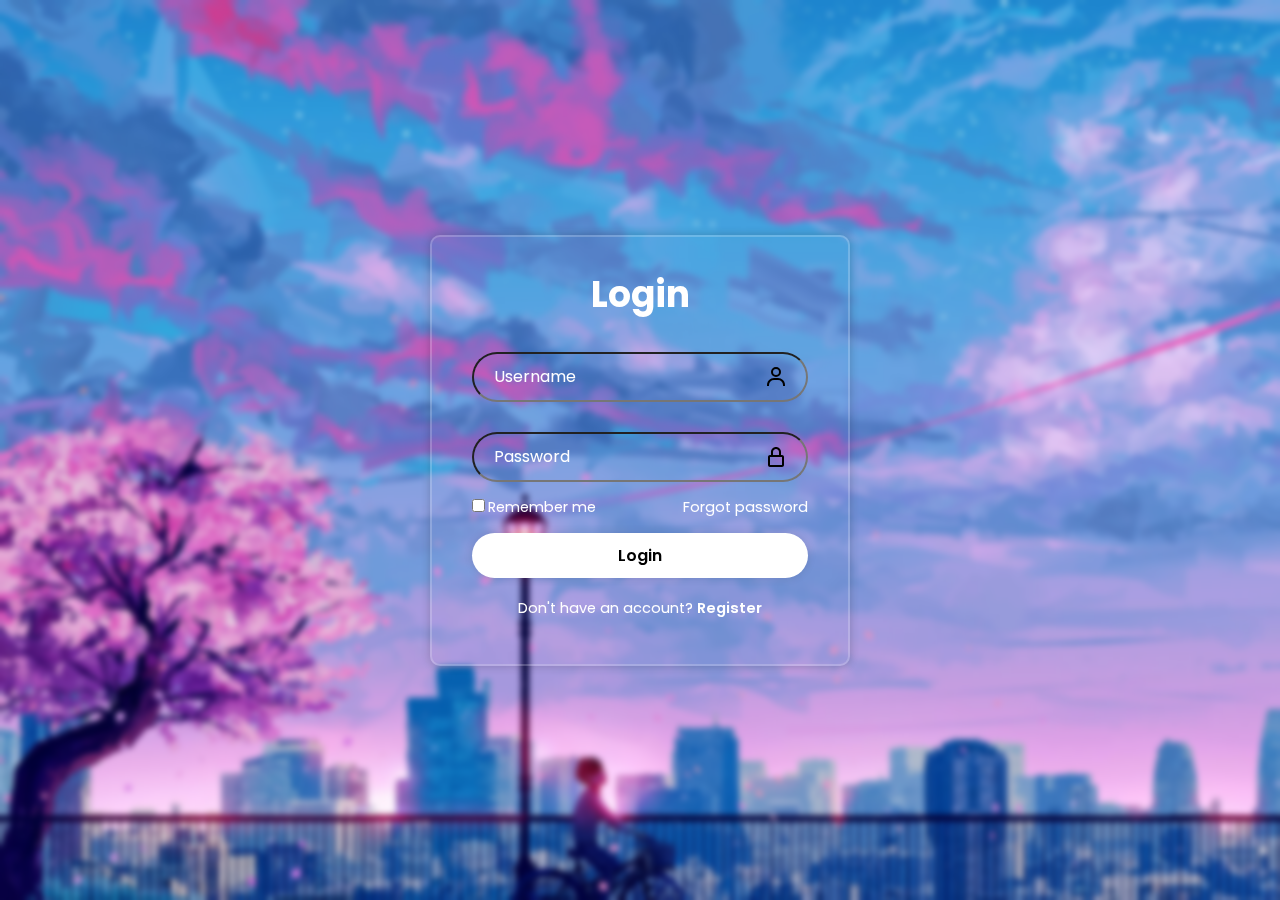
<file: loginpage.html>
<html lang="en">
<head>
    <meta charset="UTF-8">
    <meta name="viewport" content="width=device-width, initial-scale=1.0">
    <link rel="stylesheet" href="css/loginPageStyle.css">
    <link rel="icon" type = "image/x-icon" href="img/index.png">
    <title>Login</title>
</head>
<body style="background-image: url(img/bg.jpg);">
    <div class="wrapper">
        <form onsubmit="return auth()">
            <h1>Login</h1>
            <div class="input-box">
                <input type="text" id="username" placeholder="Username" required />
                <img src="img/bx-user.svg" alt="">
            </div>
            <div class="input-box">
                <input type="password" id="password" placeholder="Password" required>
                <img src="img/bx-lock-alt.svg" alt="">
            </div>

            <div class="remember-forgot">
                <label><input type="checkbox">Remember me</label>
                <a href="#">Forgot password</a>
            </div>

            <button type="submit" class="btn">Login</button>
             
            
            <div class="register-link">
                <p>Don't have an account? <a href="#">Register</a></p>
            </div>
        </form>
    </div>
    <p id="test"></p>
    <script>
        function auth() {
            var username = document.getElementById("username").value;
            var password = document.getElementById("password").value;

            if(username == "rono" && password == "12345"){
                window.location.assign("index.html");
                alert("Welcome, rono");
                return false;
            }
            else{
                alert("Username: rono Password: 12345");
                return false;
            }
        }
    </script>
</body>
</html>
</file>
<file: css/loginPageStyle.css>
@import url("https://fonts.googleapis.com/css2?family=Poppins:wght@300;400;500;600;700;800;900&display=swap");

*{
    margin: 0;
    padding: 0;
    box-sizing: border-box;
    font-family: "Poppins", sans-serif
}

body{
    display: flex;
    justify-content: center;
    align-items: center;
    min-height: 100vh;
    background-attachment: fixed;
    background-repeat: no-repeat;
    background-size: 1920px 970px;
    backdrop-filter: blur(3px);
}

.wrapper{
    width: 420;
    background: transparent;
    border: 2px solid rgba(255, 255, 255, .2);
    box-shadow: 0 0 10px rgba(0, 0, 0, .2);
    color: white;
    border-radius: 10px;
    padding: 30px 40px
}

.wrapper h1{
    font-size: 36px;
    text-align: center;
}

.wrapper .input-box{
    position: relative;
    width: 100%;
    height: 50px;
    margin: 30px 0;
}

.input-box input{
    width: 100%;
    height: 100%;
    background: transparent;
    outline: none;
    box-shadow: 1px rgba(255, 255, 255, .2);
    border-radius: 40px;
    font-size: 16px;
    color: white;
    padding: 20px 45 20px 20px;
    
}

.input-box input::placeholder{
    color: white;
}
.input-box img{
    position: absolute;
    right: 20px;
    top: 13px;
    
}

.wrapper .remember-forgot{
    display: flex;
    justify-content: space-between;
    font-size: 14.5px;
    margin: -15px 0 15px;
}

.remember-forgot label input{
    accent-color: white;
    margin-right: 3px;
}

.remember-forgot a{
    color: white;
    text-decoration: none;
}

.remember-forgot a:hover{
    text-decoration: underline;
}

.wrapper .btn{
    width: 100%;
    height: 45px;
    background-color: white;
    border: none;
    outline: none;
    border-radius: 40px;
    box-shadow: 0 0 10px rgba(0, 0, 0, .1);
    cursor: pointer;
    font-size: 16px;
    font-weight: 600;
}

.wrapper .register-link{
    font-size: 14.5px;
    text-align: center;
    margin: 20px 0 15px;
}

.register-link p a{
    color: white;
    text-decoration: none;
    font-weight: 600;
}

.register-link p a:hover{
    text-decoration: underline;
}
</file>
